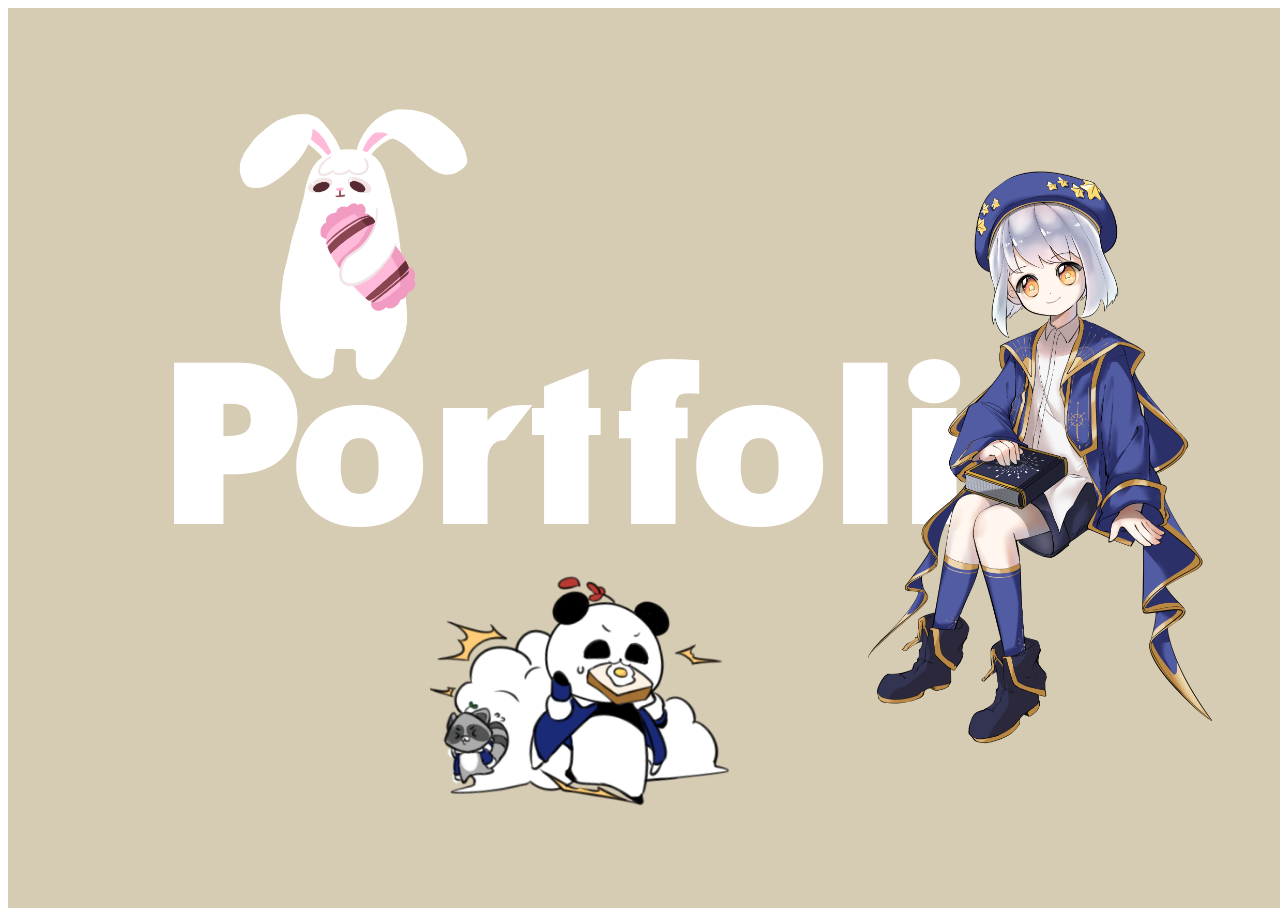
<file: index.html>
<!DOCTYPE html>
<html>
<head>
    <meta charset="utf-8">
    <link rel="stylesheet" href="style.css">
    <script src="jquery-3.5.1.js"></script>
    <title>Portfolio</title>
</head>

<body>
    <div id="container">
        <div id="site_title">Portfolio</div>
        <div id="A_lazzy_day"><a href="lazzy_p.html"><img src="img/A_lazzy_day.png"></a></div>
        <div id="almang"><a href="almang_p.html"><img src="img/almang.png"></a></div>
        <div id="Stella_Alchemist"><a href="stella_p.html"><img src="img/Stella.png"></a></div>
    </div>

    <script>
        //커서를 올리시 백그라운드 색상이 바뀜
        $(document).ready(function(){
           $('#A_lazzy_day').on('mouseover', function(){
               $("#containter").css("background-color", "#2ee5a8");
               console.log("위");
           });

           $("#almang").mouseover(function(){
               $("#containter").css("background-color", "#ffdb76");
           });

           $("#Stella_Alchemist").mouseover(function(){
               $("Stella_Alchemist").css("background-color", "#bfccf7");
           });

           //커서에서 나갈시 색깔이 원래대로
           $("#A_lazzy_day").mouseout(function(){
               $("A_lazzy_day").css("background-color", "#d6ccb4");
           });
        });
    </script>
</body>
    
</html>
</file>
<file: style.css>
@font-face{
    font-family: 'ClementePDaq';
    src: url("font/ClementePDaq-UltraBold.ttf");
    src: url("font/ClementePDaq-UltraBold.ttf?#site_title")format("truetype");
}

@import url(//fonts.googleapis.com/earlyaccess/notosanskr.css);


#container{
    position: absolute;
    width: 100%;
    height: 100%;
    margin: 0 auto;
    background-color: #d6ccb4;
}

#site_title{
    position: absolute;
    font-size: 14em;
    font-family: "ClementePDaq", UltraBold;
    font-style: normal;
    color: white;
    top: 35%;
    left: 12%;
}

img{
    max-width: 100%;
}

#A_lazzy_day{
    position: absolute;
    width: 14.4em;
    top: 11%;
    left: 18%;
}

#Stella_Alchemist{
    position: absolute;
    width: 21.9em;
    top: 18%;
    left: 67%;
}

#almang{
    position: absolute;
    width: 18.75em;
    top: 63%;
    left: 33%;
}
</file>
